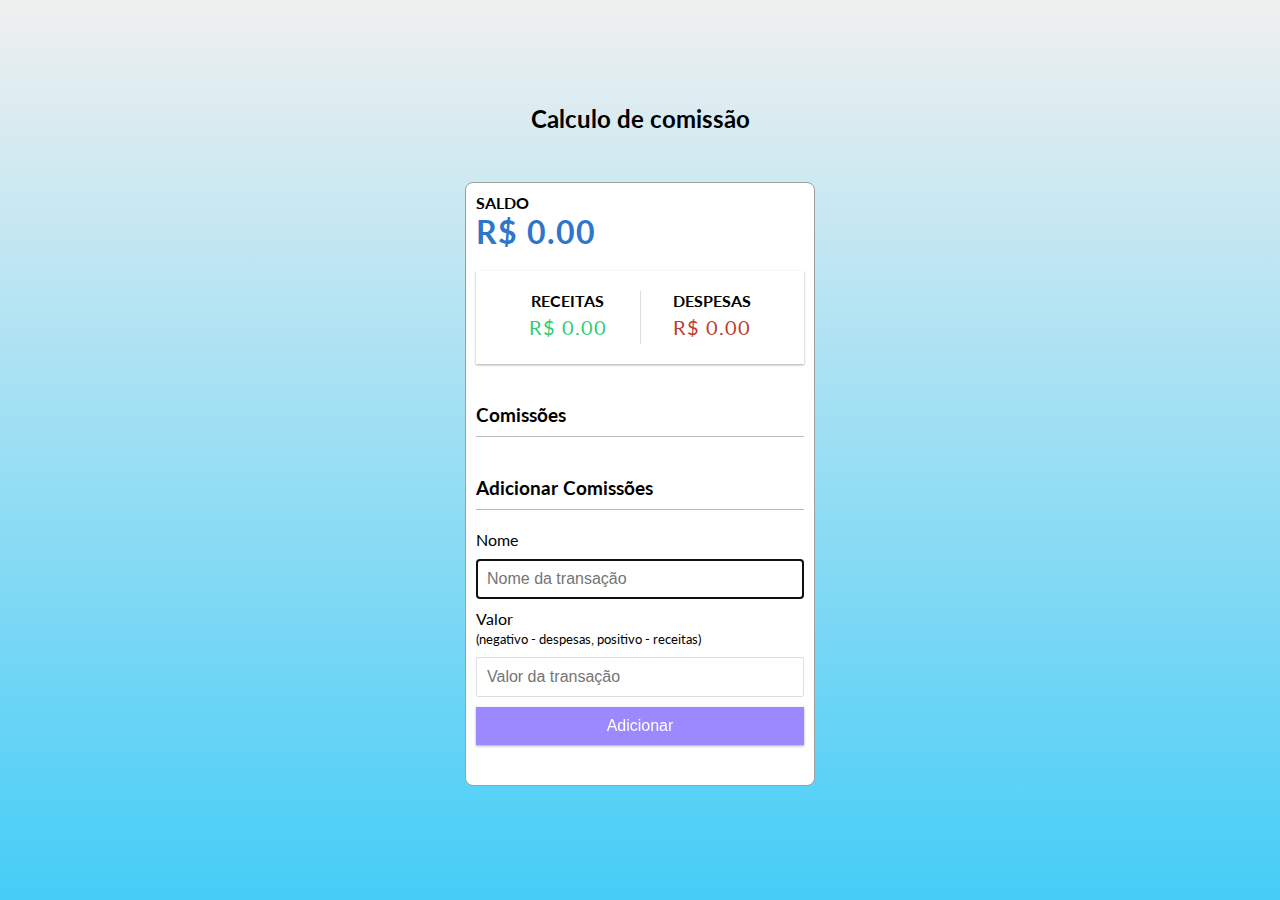
<file: index.html>
<!DOCTYPE html>
<html lang="pt-br">

<head>
    <meta charset="UTF-8" />
    <meta name="viewport" content="width=device-width, initial-scale=1.0" />
    <link rel="stylesheet" href="./style.css" />
    <title>Controle de despesas</title>
</head>

<body>
    <h2>Calculo de comissão</h2>

    <div class="container">
        <h4>Saldo</h4>

        <h1 id="balance" class="balance">R$ 0.00</h1>

        <div class="inc-exp-container">
            <div>
                <h4>Receitas</h4>
                <p id="money-plus" class="money plus">+ R$0.00</p>
            </div>

            <div>
                <h4>Despesas</h4>
                <p id="money-minus" class="money minus">- R$0.00</p>
            </div>
        </div>

        <h3>Comissões</h3>

        <ul id="transactions" class="transactions">
            
        </ul>

        <h3>Adicionar Comissões</h3>

        <form id="form">
            <div class="form-control">
                <label for="text">Nome</label>
                <input autofocus type="text" id="text" placeholder="Nome da transação" />
            </div>

            <div class="form-control">
                <label for="amount">Valor <br />
                    <small>(negativo - despesas, positivo - receitas)</small>
                </label>
                <input type="number" id="amount" placeholder="Valor da transação" />
            </div>

            <button class="btn">Adicionar</button>
        </form>
    </div>

    <script src="script.js"></script>
</body>

</html>
</file>
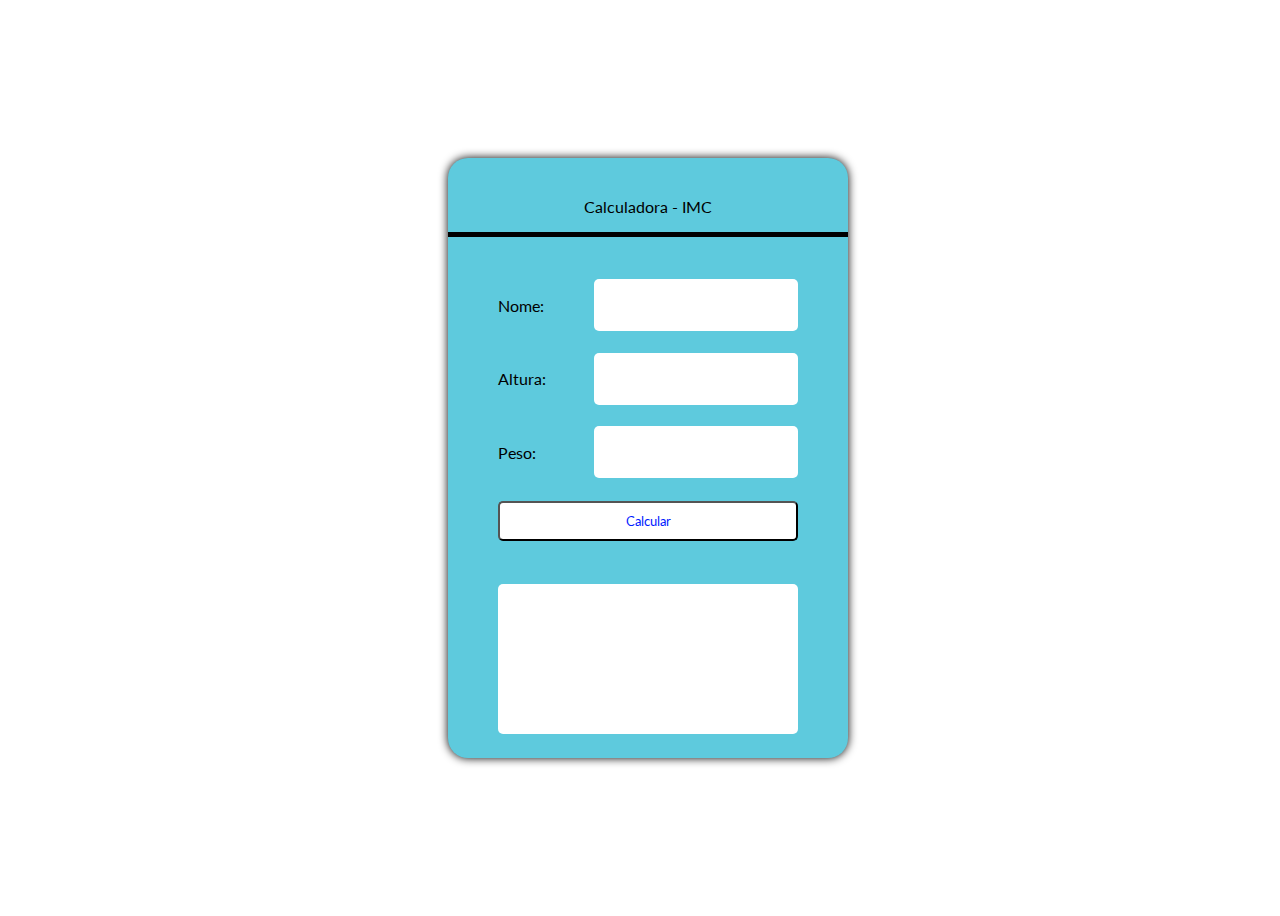
<file: Calculadora - IMC/index.html>
<!DOCTYPE html>
<html lang="en">
  <head>
    <meta charset="UTF-8">
    <meta name="viewport" content="width=device-width, initial-scale=1.0">
    <title>IMC</title>
    <link rel="stylesheet" href="style.css">
  </head>
  <body>
    <main>
      <div class="container">
        <div class="title"> Calculadora - IMC </div>
        <div class="input">
            <label>Nome:</label>
            <input type="text" id='nome'>
        </div>
        <div class="input">
            <label>Altura:</label>
            <input type="number" id='altura'>
        </div>
        <div class="input">
            <label>Peso:</label>
            <input type="number" id='peso'>
        </div>
        <button id='calcular'>Calcular</button>

        <div class="result" id='resultado'></div>
      </div>
    </main>
    <script src="./imc.js"></script>
  </body>
</html>
</file>
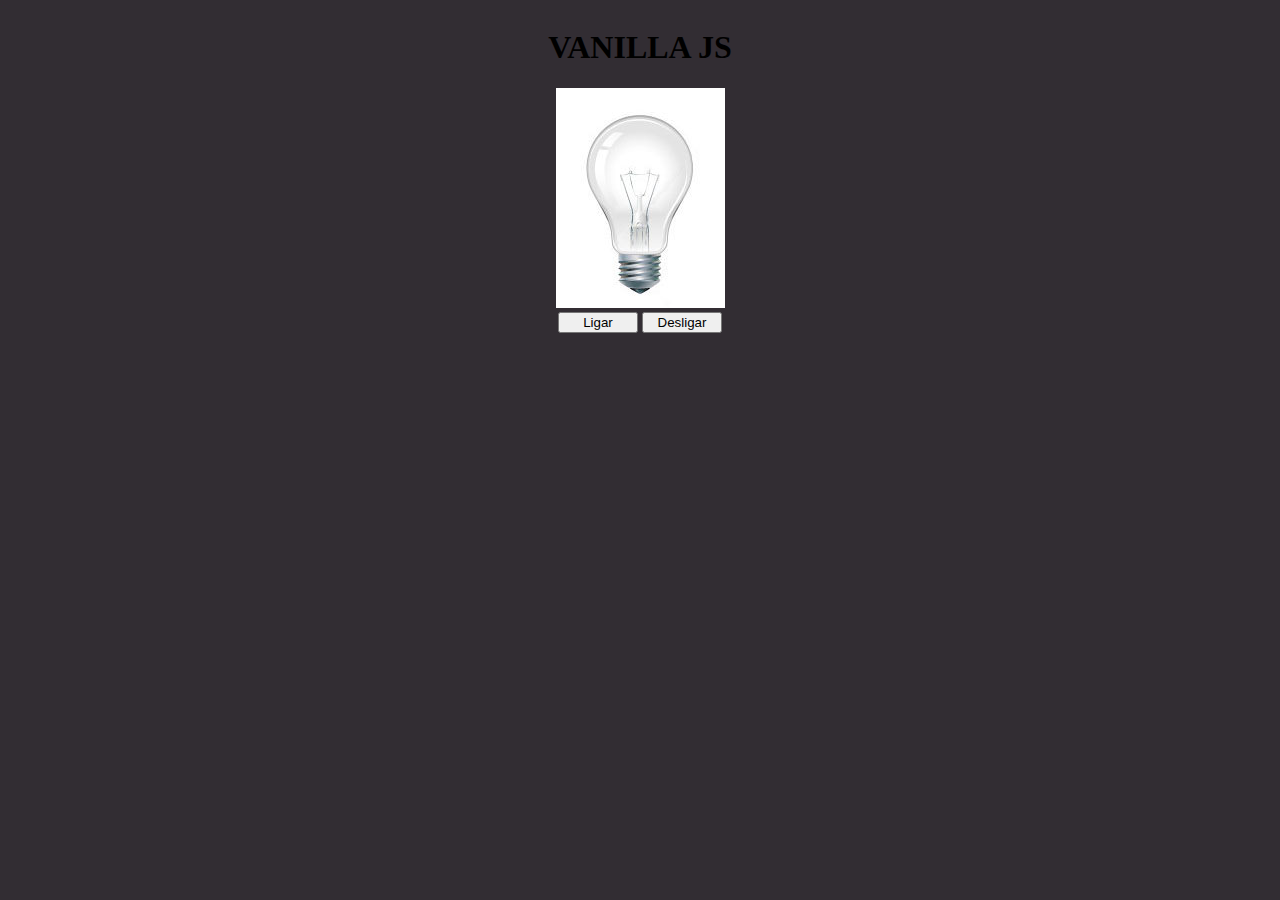
<file: Lampada/index.html>
<!DOCTYPE html>
<html lang="en">
<head>
    <meta charset="UTF-8">
    <meta name="viewport" content="width=device-width, initial-scale=1.0">
    <link rel="stylesheet" href="style.css">
    <title>Lâmpada</title>
</head>
<body>
    <header>
        <h1>VANILLA JS</h1>
    </header>
    <main>
        <div>
            <img src="./img/desligada.jpg" alt="Lâmpada" id='lamp'>
        </div>
        <div>
            <button id='turnOn'>Ligar</button>
            <button id='turnOff'>Desligar</button>
        </div>
    </main>
    <script src="./lampada.js"></script>
</body>
</html>
</file>
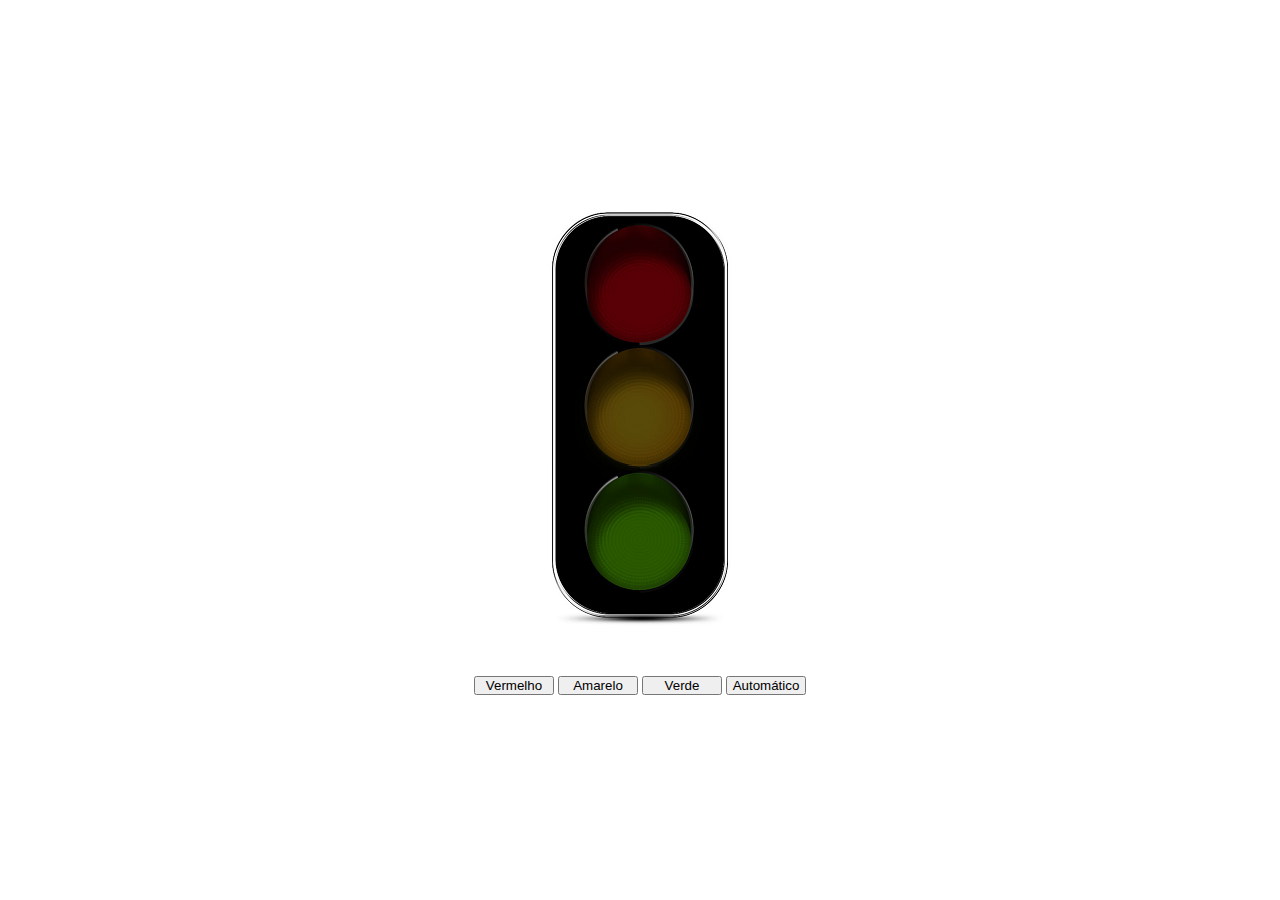
<file: semaforo/index.html>
<!DOCTYPE html>
<html lang="pt-br">
<head>
    <meta charset="UTF-8">
    <meta name="viewport" content="width=device-width, initial-scale=1.0">
    <title>Semáforo</title>
    <link rel="stylesheet" href="style.css">
</head>
<body>
    <main>
        <div>
            <img src="./img/desligado.png" id='img' >
        </div>
        <div id='buttons'>
            <button id='red' class="button" >Vermelho</button>
            <button id='yellow' class="button" >Amarelo</button>
            <button id='green' class="button" >Verde</button>
            <button name='teste' id='automatic' class="button" >Automático</button>
        </div>
    </main>

    <script src="./semaforo.js"></script>
</body>
</html>
</file>
<file: style.css>
@import url('https://fonts.googleapis.com/css?family=Lato&display=swap');

:root {
  --box-shadow: 0 1px 3px rgba(0, 0, 0, 0.12), 0 1px 2px rgba(0, 0, 0, 0.24);
}

* {
  box-sizing: border-box;
}

body {
  background-image: linear-gradient(#f0f0f0, #45cdf7);
  display: flex;
  flex-direction: column;
  align-items: center;
  justify-content: center;
  min-height: 100vh;
  margin: 0;
  font-family: 'Lato', sans-serif;
}

.container {
  margin: 30px auto;
  width: 350px;
  background-color: #ffffff;
  padding: 10px;
  border-radius: 0.5rem;
  border: 1px solid rgb(158, 158, 158);
}

h1 {
  letter-spacing: 1px;
  margin: 0;
  color: #2e75cc;
}

h3 {
  border-bottom: 1px solid #bbb;
  padding-bottom: 10px;
  margin: 40px 0 10px;
}

h4 {
  margin: 0;
  text-transform: uppercase;
}

.inc-exp-container {
  background-color: #fff;
  box-shadow: var(--box-shadow);
  padding: 20px;
  display: flex;
  justify-content: space-between;
  margin: 20px 0;
}

.inc-exp-container > div {
  flex: 1;
  text-align: center;
}

.inc-exp-container > div:first-of-type {
  border-right: 1px solid #dedede;
}

.money {
  font-size: 20px;
  letter-spacing: 1px;
  margin: 5px 0;
}

.money.plus {
  color: #2ecc71;
}

.money.minus {
  color: #c0392b;
}

label {
  display: inline-block;
  margin: 10px 0;
}

input[type='text'],
input[type='number'] {
  border: 1px solid #dedede;
  border-radius: 2px;
  display: block;
  font-size: 16px;
  padding: 10px;
  width: 100%;
}

.btn {
  cursor: pointer;
  background-color: #9c88ff;
  box-shadow: var(--box-shadow);
  color: #fff;
  border: 0;
  display: block;
  font-size: 16px;
  margin: 10px 0 30px;
  padding: 10px;
  width: 100%;
}

.btn:focus,
.delete-btn:focus {
  outline: 0;
}

.transactions {
  list-style-type: none;
  padding: 0;
  margin-bottom: 40px;
}

.transactions li {
  background-color: #fff;
  box-shadow: var(--box-shadow);
  color: #333;
  display: flex;
  justify-content: space-between;
  position: relative;
  padding: 10px;
  margin: 10px 0;
}

.transactions li.plus {
  border-right: 5px solid #2ecc71;
}

.transactions li.minus {
  border-right: 5px solid #c0392b;
}

.delete-btn {
  cursor: pointer;
  background-color: #e74c3c;
  border: 0;
  color: #fff;
  font-size: 20px;
  line-height: 20px;
  padding: 2px 5px;
  position: absolute;
  top: 50%;
  left: 0;
  transform: translate(-100%, -50%);
  opacity: 0;
  transition: opacity 0.3s ease;
}

.transactions li:hover .delete-btn {
  opacity: 1;
}
</file>
<file: Calculadora - IMC/style.css>
@import url('https://fonts.googleapis.com/css?family=Lato&display=swap');

*{
  font-family: 'Lato', sans-serif;
}

main{
    display: flex;
    width: 100vw;
    height: 100vh;
    justify-content: center;
    align-items: center;
  
  }
  
  .container{
    display: flex;
    flex-direction: column;
    background: rgb(94, 202, 221);
    width: 400px;
    height: 600px;
    align-items: center;
    justify-content: space-evenly;
    border-radius: 20px;
    box-shadow: 0 0 10px black;
  }
  
  .title{
    display: flex;
    justify-content: center;
    align-items: center;
    width: 100%;
    height: 50px;
    font-family: 'Lato', sans-serif;
    border-bottom: solid 5px black;
    margin-bottom: 20px;
  }
  
  .input {
    display: flex;
    width: 300px;
    height: 50px;
    justify-content: space-between;
    align-items: center;
  }
  .input input {
    width: 200px;
    height: 50px;
    border-radius: 5px;
    border:none;
    outline: 0;
    font-family: 'Lato', sans-serif;
    text-align: center;
  }
  
  .input label {
    font-family: 'Lato', sans-serif;
  }
  
  button{
    width: 300px;
    height: 40px;
    font-family: 'Lato', sans-serif;
    background: rgb(255, 255, 255);
    color: rgb(0, 26, 255);
    outline: none;
    border-radius: 5px;
    cursor: pointer;
  }
  
  .result{
    display: flex;
    margin-top: 20px;
    align-items: center;
    width: 300px;
    height: 150px;
    border-radius: 5px;
    font-family: 'Lato', sans-serif;
    background: rgb(255, 255, 255);
    color: rgb(22, 22, 22);
    padding: 20px;
    box-sizing: border-box;
    user-select: none;
  }
</file>
<file: Lampada/style.css>
body {
    background-color: rgb(50, 45, 51);
}

header,
main {
    display: flex;
    flex-direction: column;
    align-items: center;
}
button {
    width: 80px;
}
</file>
<file: semaforo/style.css>
*{
    margin: 0;
    padding: 0;
    box-sizing: border-box;
}

main {
    display: flex;
    height: 100vh;
    flex-direction: column;
    align-items: center;
    justify-content: center;
    gap: 5vh;
}
.button {
    width: 80px;
}
</file>
